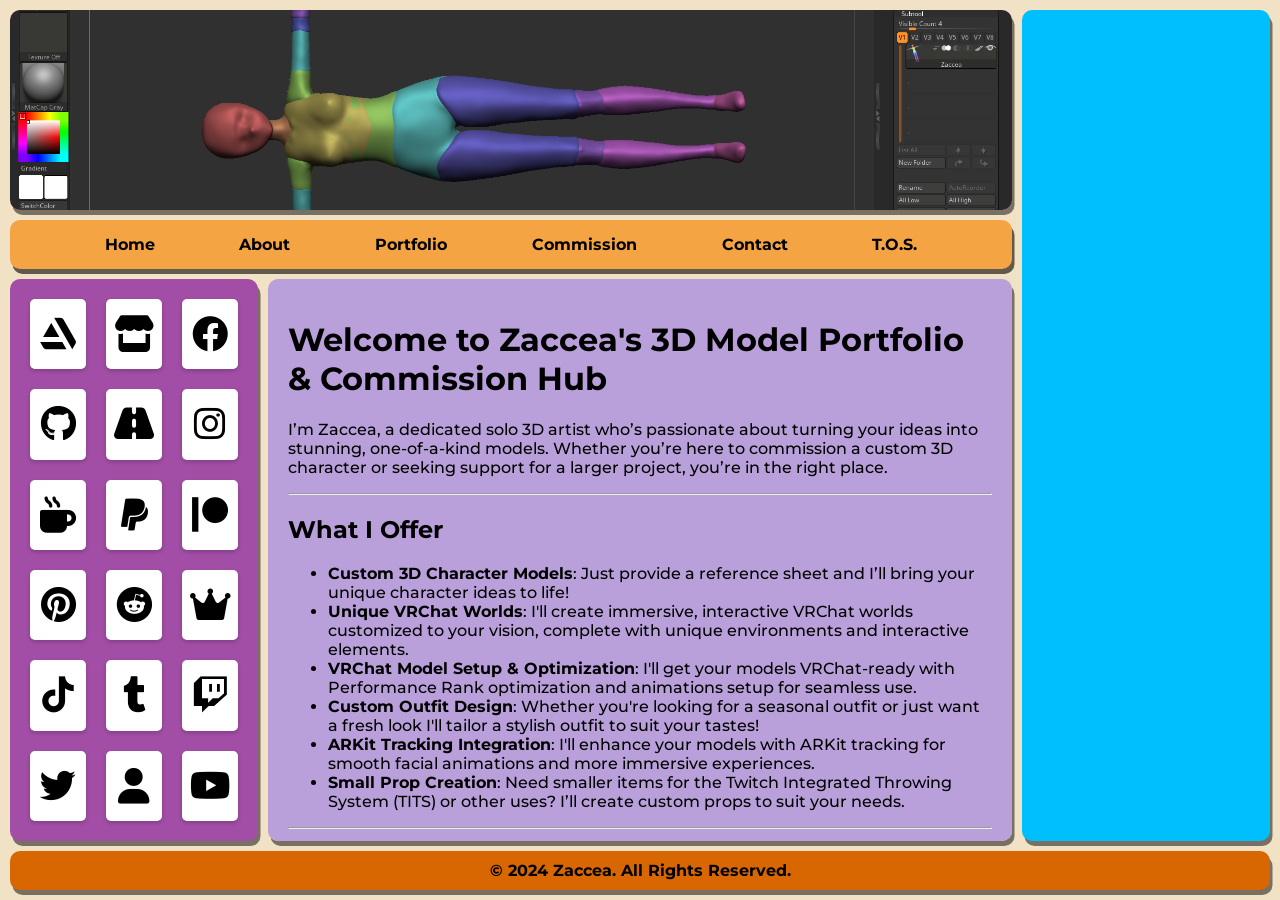
<file: index.html>
<!DOCTYPE html>
<html lang="en">
  <head>
    <meta charset="UTF-8">
    <meta name="viewport" content="width=device-width, initial-scale=1.0">
    <title>Zaccea - 3D Artist</title>
    <!-- Favicon -->
    <link rel="icon" href="images/capricorn_2651.ico" type="image/x-icon">
    <!-- Font Awesome CDN -->
    <link href="https://cdnjs.cloudflare.com/ajax/libs/font-awesome/6.0.0/css/all.min.css" rel="stylesheet">
    <link rel="stylesheet" href="CSS/style.css">
    <link rel="stylesheet" href="CSS/lightbox.css">
    <!-- Google Font -->
    <link rel="preconnect" href="https://fonts.googleapis.com">
    <link rel="preconnect" href="https://fonts.gstatic.com" crossorigin>
    <link href="https://fonts.googleapis.com/css2?family=Montserrat&display=swap" rel="stylesheet">
  </head>
  <body>
    <div class="container">
      <!-- Logo -->
      <div class="logo">
        <img src="images/Screenshot 2024-11-25 095432.png" alt="Logo">
      </div>
      <!-- Navigation Bar -->
      <nav class="navbar">
        <a href="#" data-target="home">Home</a>
        <a href="#" data-target="about">About</a>
        <a href="#" data-target="portfolio">Portfolio</a>
        <a href="#" data-target="commission">Commission</a>
        <a href="#" data-target="contact">Contact</a>
        <a href="#" data-target="tos">T.O.S.</a>
      </nav>
      <!-- Social Media Panel -->
      <div class="social-panel">
        <div class="icon-grid">
          <a class="icon" href="https://www.artstation.com/zaccea" target="_blank">
            <i class="fab fa-artstation fa-3x" aria-hidden="true"></i>
            <span class="sr-only">ArtStation</span>
          </a>
          <a class="icon" href="https://zaccea.booth.pm/" target="_blank">
            <i class="fas fa-store fa-3x" aria-hidden="true"></i>
            <span class="sr-only">BOOTH</span>
          </a>
          <a class="icon" href="https://www.facebook.com/Zaccea" target="_blank">
            <i class="fab fa-facebook fa-3x" aria-hidden="true"></i>
            <span class="sr-only">Facebook</span>
          </a>
          <a class="icon" href="https://github.com/Zaccea" target="_blank">
            <i class="fab fa-github fa-3x" aria-hidden="true"></i>
            <span class="sr-only">GitHub</span>
          </a>
          <a class="icon" href="https://zacceamei.gumroad.com/" target="_blank">
            <i class="fas fa-road fa-3x" aria-hidden="true"></i>
            <span class="sr-only">Gumroad</span>
          </a>
          <a class="icon" href="https://www.instagram.com/zaccea.vt/" target="_blank">
            <i class="fab fa-instagram fa-3x" aria-hidden="true"></i>
            <span class="sr-only">Instagram</span>
          </a>
          <a class="icon" href="https://ko-fi.com/zaccea" target="_blank">
            <i class="fas fa-mug-hot fa-3x" aria-hidden="true"></i>
            <span class="sr-only">Ko-fi</span>
          </a>
          <a class="icon" href="https://paypal.me/Zaccea" target="_blank">
            <i class="fab fa-paypal fa-3x" aria-hidden="true"></i>
            <span class="sr-only">PayPal</span>
          </a>
          <a class="icon" href="https://patreon.com/Zaccea" target="_blank">
            <i class="fab fa-patreon fa-3x" aria-hidden="true"></i>
            <span class="sr-only">Patreon</span>
          </a>
          <a class="icon" href="https://www.pinterest.com/Zaccea/" target="_blank">
            <i class="fab fa-pinterest fa-3x" aria-hidden="true"></i>
            <span class="sr-only">Pinterest</span>
          </a>
          <a class="icon" href="https://www.reddit.com/user/Zaccea/" target="_blank">
            <i class="fab fa-reddit fa-3x" aria-hidden="true"></i>
            <span class="sr-only">Reddit</span>
          </a>
          <a class="icon" href="https://throne.com/zaccea" target="_blank">
            <i class="fas fa-crown fa-3x" aria-hidden="true"></i>
            <span class="sr-only">Throne</span>
          </a>
          <a class="icon" href="https://www.tiktok.com/@zaccea" target="_blank">
            <i class="fab fa-tiktok fa-3x" aria-hidden="true"></i>
            <span class="sr-only">TikTok</span>
          </a>
          <a class="icon" href="https://zaccea.tumblr.com/" target="_blank">
            <i class="fab fa-tumblr fa-3x" aria-hidden="true"></i>
            <span class="sr-only">Tumblr</span>
          </a>
          <a class="icon" href="https://www.twitch.tv/zaccea" target="_blank">
            <i class="fab fa-twitch fa-3x" aria-hidden="true"></i>
            <span class="sr-only">Twitch</span>
          </a>
          <a class="icon" href="https://twitter.com/Zaccea" target="_blank">
            <i class="fab fa-twitter fa-3x" aria-hidden="true"></i>
            <span class="sr-only">Twitter</span>
          </a>
          <a class="icon" href="https://vgen.co/zaccea/" target="_blank">
            <i class="fas fa-user fa-3x" aria-hidden="true"></i>
            <span class="sr-only">VGen</span>
          </a>
          <a class="icon" href="https://www.youtube.com/channel/UCJd5RjJJnt7X9jQxomupy6Q" target="_blank">
            <i class="fab fa-youtube fa-3x" aria-hidden="true"></i>
            <span class="sr-only">YouTube</span>
          </a>
        </div>
      </div>
      <!-- Main Content Panel -->
      <div class="content-panel" id="content-panel">
        <h1>Welcome to Zaccea's 3D Model Portfolio & Commission Hub</h1>
        <p>I’m Zaccea, a dedicated solo 3D artist who’s passionate about turning your ideas into stunning, one-of-a-kind models. Whether you’re here to commission a custom 3D character or seeking support for a larger project, you’re in the right place.</p>
        <hr>
        <h2>What I Offer</h2>
        <ul>
          <li>
            <strong>Custom 3D Character Models</strong>: Just provide a reference sheet and I’ll bring your unique character ideas to life!
          </li>
          <li>
            <strong>Unique VRChat Worlds</strong>: I'll create immersive, interactive VRChat worlds customized to your vision, complete with unique environments and interactive elements.
          </li>
          <li>
            <strong>VRChat Model Setup & Optimization</strong>: I'll get your models VRChat-ready with Performance Rank optimization and animations setup for seamless use.
          </li>
          <li>
            <strong>Custom Outfit Design</strong>: Whether you're looking for a seasonal outfit or just want a fresh look I'll tailor a stylish outfit to suit your tastes!
          </li>
          <li>
            <strong>ARKit Tracking Integration</strong>: I'll enhance your models with ARKit tracking for smooth facial animations and more immersive experiences.
          </li>
          <li>
            <strong>Small Prop Creation</strong>: Need smaller items for the Twitch Integrated Throwing System (TITS) or other uses? I’ll create custom props to suit your needs.
          </li>
        </ul>
        <hr>
        <h2>Why Work With Me?</h2>
        <ul>
          <li>
            <strong>Personalized Service</strong>: I’m with you every step of the way. Your vision drives the process, and I’ll make sure every detail aligns with your goals.
          </li>
          <li>
            <strong>Artistic Excellence</strong>: With formal training in Blender, Maya, Zbrush, Substance Painter, and Photoshop, I’m ready to channel my skills into creating models that truly stand out.
          </li>
          <li>
            <strong>Clear, Friendly Communication</strong>: I believe in open, honest dialogue, keeping you updated throughout the process so you’re never left guessing.
          </li>
        </ul>
        <hr>
        <h2>Ready to Bring Your Vision to Life?</h2>
        <p>Click the <strong>"Contact"</strong> button to get in touch and share your ideas. Whether you’re a game developer, animator, content creator, or someone with a big dream, I’m ready to help bring your vision to life. </p>
      </div>
      <!-- Twitter Feed -->
      <div class="twitter-feed">
        <iframe
          src="tumblr-feed.html"
          class="tumblr-frame"
          title="Tumblr feed"
          loading="lazy">
        </iframe>
      </div>
      <!-- Footer -->
      <footer class="footer">&copy; 2024 Zaccea. All Rights Reserved.</footer>
    </div>
    <script src="JS/main.js"></script>
    <script src="JS/lightbox-plus-jquery.js"></script>
  </body>
</html>
</file>
<file: CSS/style.css>
body {
  margin: 0;
  background-color: #F1E2C5;
  color: #000000;
  font-family: "Montserrat", sans-serif;
  font-optical-sizing: auto;
  font-weight: 500;
  font-style: normal;
}

.container {
  display: grid;
  grid-template-areas:
    "logo logo twitter"
    "navbar navbar twitter"
    "social content twitter"
    "footer footer footer";
  grid-template-columns: 1fr 3fr 1fr;
  grid-template-rows: auto auto 1fr auto;
  gap: 10px;
  height: 100vh;
  padding: 10px;
  box-sizing: border-box;
}

* {
    scrollbar-width: thin;
    scrollbar-color: rgba(255, 255, 255, 0.6) rgba(0, 0, 0, 0.2);
}

*::-webkit-scrollbar {
    width: 12px;
}

*::-webkit-scrollbar-thumb {
    background-color: rgba(255, 255, 255, 0.6);
    border-radius: 6px;
    border: 3px solid transparent;
    background-clip: padding-box;
}

*::-webkit-scrollbar-track {
    background-color: rgba(0, 0, 0, 0.2);
    border-radius: 6px;
}

.logo {
  grid-area: logo;
  display: flex;
  justify-content: center;
  align-items: center;
  background-color: #A24EA6;
  box-shadow: 2.5px 5px rgba(0, 0, 0, 0.5);
  border-radius: 10px;
  overflow: hidden;
  height: 200px;
  width: 100%;
}

.logo img {
  width: 100%;
  height: 100%;
  object-fit: cover;
  border-radius: 10px;
}

.navbar {
  grid-area: navbar;
  background-color: #F4A443;
  box-shadow: 2.5px 5px rgba(0, 0, 0, 0.6);
  display: flex;
  justify-content: space-evenly;
  align-items: center;
  border-radius: 10px;
  padding: 10px 20px;
}

.navbar a {
  text-decoration: none;
  color: #000000;
  font-weight: bold;
  padding: 5px 10px;
  border-radius: 5px;
  transition: color 0.3s ease, background-color 0.3s ease;
}

.navbar a:hover {
  background-color: #d86701;
}

.social-panel {
  grid-area: social;
  background-color: #A24EA6;
  box-shadow: 2.5px 5px rgba(0, 0, 0, 0.5);
  display: flex;
  justify-content: center;
  align-items: center;
  border-radius: 10px;
  padding: 20px;
}

.icon-grid {
  display: grid;
  grid-template-columns: repeat(3, 1fr);
  grid-template-rows: repeat(6, 1fr);
  gap: 20px;
  width: 100%;
  height: 100%;
}

.icon {
  display: flex;
  justify-content: center;
  align-items: center;
  background-color: #ffffff;
  border-radius: 5px;
  font-size: 0.75em;
  color: #000000;
  box-shadow: 0 2px 4px rgba(0, 0, 0, 0.2);
  text-align: center;
  text-decoration: none;
  font-weight: bold;
  padding: 5px;
}

.icon-grid a:hover {
  box-shadow: 0 0 10px #333;
  transition: color 0.3s ease, background-color 0.3s ease;
  background-color: #E8F5FD;
}

.content-panel {
  grid-area: content;
  background-color: #B9A0DA;
  box-shadow: 2.5px 5px rgba(0, 0, 0, 0.5);
  border-radius: 10px;
  color: #000000;
  font-size: 1em;
  width: 100%;
  align-self: stretch;
  padding: 20px;
  overflow-y: auto;
  max-height: 100%;
  box-sizing: border-box;
}

.image-gallery {
    display: grid;
    grid-template-columns: repeat(auto-fit, minmax(150px, 1fr));
    gap: 10px;
    padding: 20px;
    box-sizing: border-box;
}

.image-gallery a {
    display: block;
    width: 100%;
    border-radius: 8px;
    overflow: hidden;
    box-shadow: 0 4px 6px rgba(0, 0, 0, 0.2);
    transition: transform 0.3s ease, box-shadow 0.3s ease;
}

.image-gallery img {
    width: 100%;
    height: auto;
    display: block;
}

.image-gallery a:hover {
    transform: scale(1.05);
    box-shadow: 0 6px 12px rgba(0, 0, 0, 0.3);
}

.g-form-container {    
   position: relative; 
   width: 100%; 
   overflow: hidden; 
   padding-top: 100%;
   } 
   
 .responsive-iframe { 
   position: absolute; 
   top: 0; left: 0; 
   bottom: 0; 
   right: 0; 
   width: 100%; 
   height: 110%; 
   border: none; 
   overflow-y: hidden;
   } 

.twitter-feed iframe {
  width: 100%;
  height: 100%;
  border: none;
}

.twitter-feed {
    grid-area: twitter;
    background-color: #00bfff;
    border-radius: 10px;
    overflow-y: auto;
    overflow-x: hidden;
    box-sizing: border-box;
    padding: 10px;
	box-shadow: 2.5px 5px rgba(0, 0, 0, 0.5);
}

.tumblr-frame {
    width: 100%;
    border: 0;
    display: block;
    background: transparent;
}

.footer {
  grid-area: footer;
  background-color: #D86701;
  box-shadow: 2.5px 5px rgba(0, 0, 0, 0.5);
  display: flex;
  justify-content: center;
  align-items: center;
  border-radius: 10px;
  font-weight: bold;
  font-size: 1em;
  padding: 10px 20px;
}
</file>
